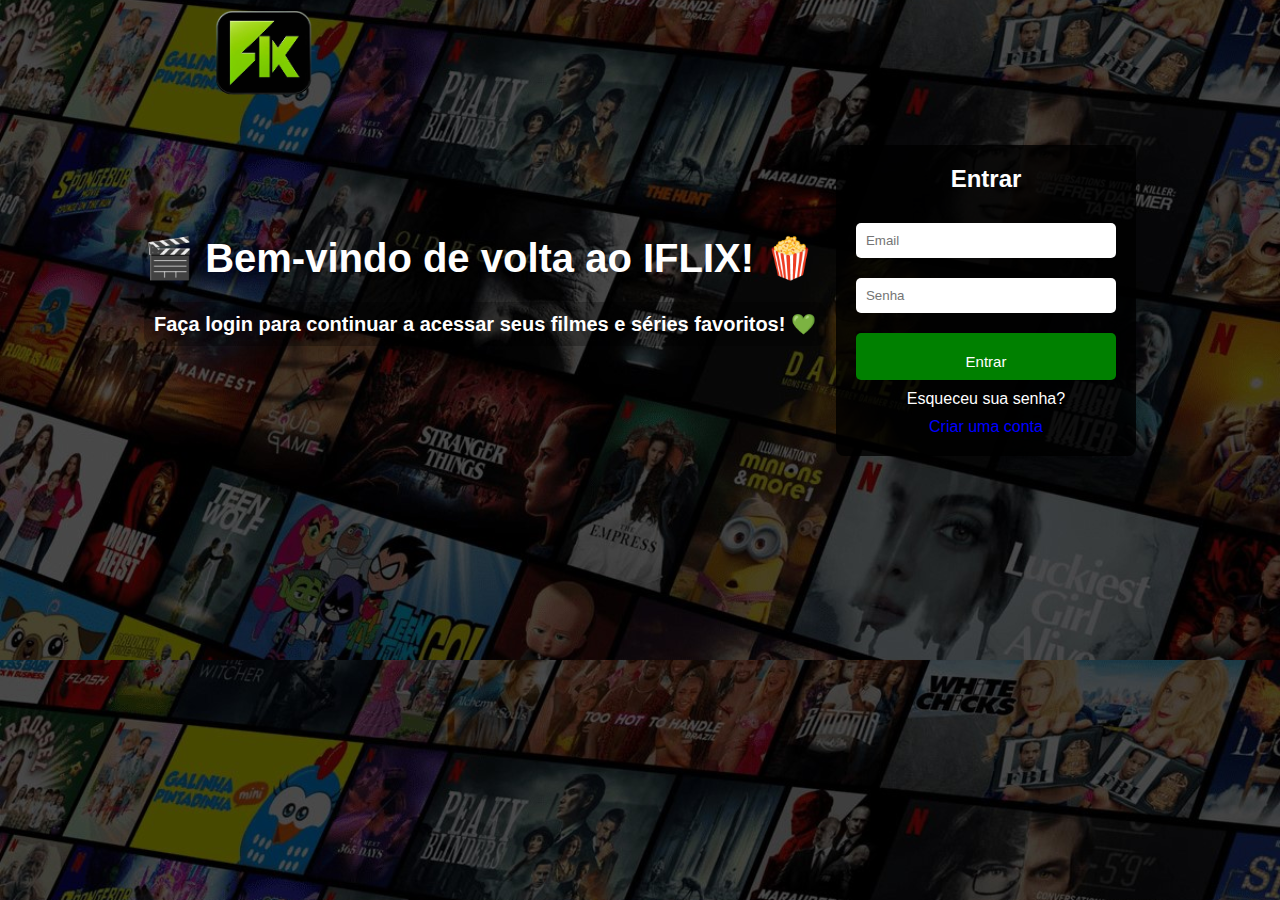
<file: index.html>
<!DOCTYPE html>
<html lang="pt-BR">
<head>
    <meta charset="UTF-8">
    <meta name="viewport" content="width=device-width, initial-scale=1.0">
    <title>IFLIX-LOGIN</title>
    <link rel="stylesheet" href="css/style.css">
</head>
<body>

    <header>

     <img src="img/iflix.png" onclick="window.history.back();" alt="iflix logo">
     
    </header>

    <div class="mensagem">
        <h1>🎬 Bem-vindo de volta ao IFLIX! 🍿</h1>
        <p class="destaque">Faça login para continuar a acessar seus filmes e séries favoritos! 💚 </p>
    </div>

    <div class="login-container">
        <h2>Entrar</h2>
        <input type="email" placeholder="Email">
        <input type="password" placeholder="Senha">
        <button>
            <a href="catalogo.html">Entrar</a>
        </button>
        <a href="recuperar.html">Esqueceu sua senha?</a>
        <a id="criar" href="cadastro.html">Criar uma conta</a>
    </div>

</body>
</html>
</file>
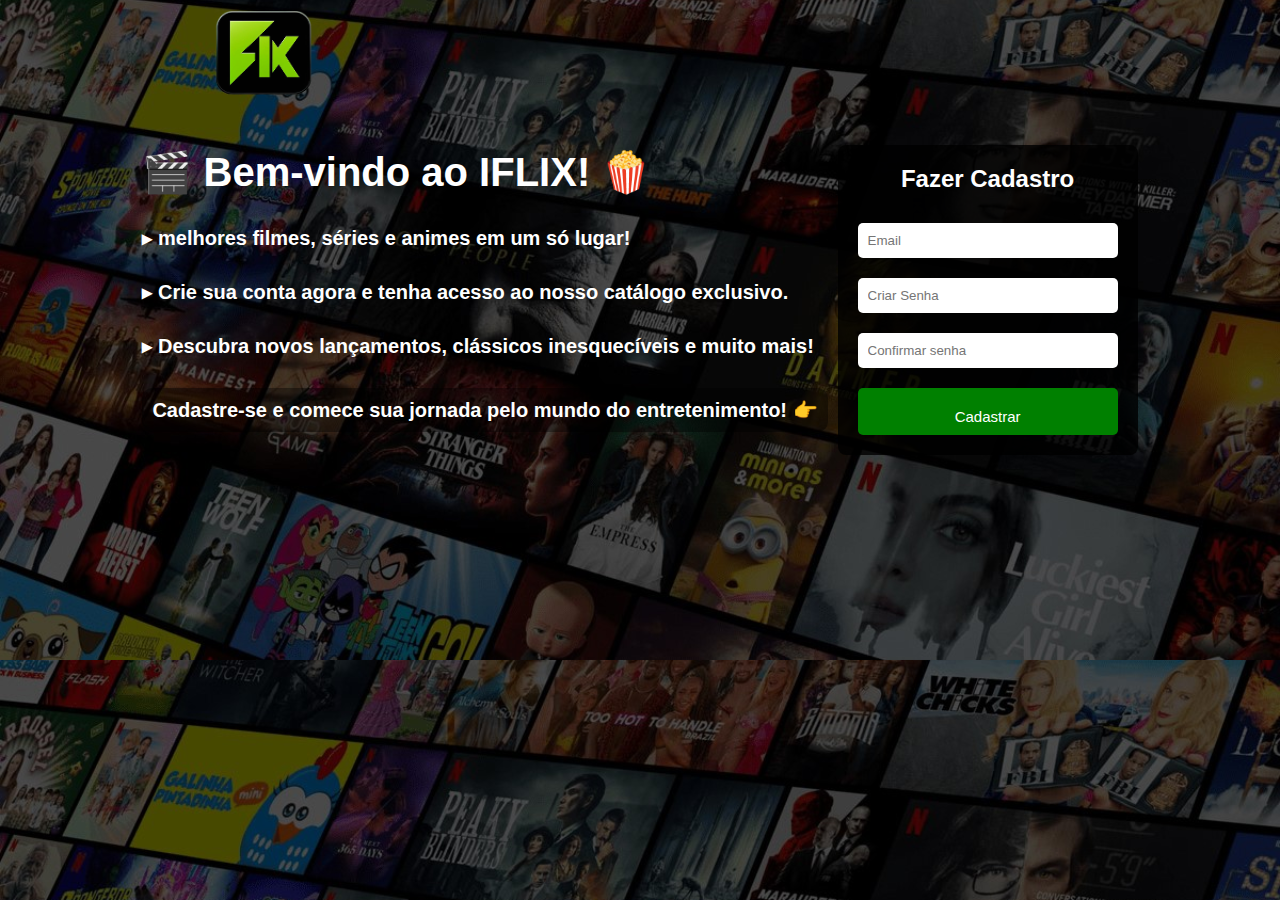
<file: cadastro.html>
<!DOCTYPE html>
<html lang="pt-BR">
<head>
    <meta charset="UTF-8">
    <meta name="viewport" content="width=device-width, initial-scale=1.0">
    <title>IFLIX-CADASTRO</title>
    <link rel="stylesheet" href="css/cadastro.css">
</head>
<body>
    <header>
            <img src="img/iflix.png" alt="iflix logo" onclick="window.history.back();">
    </header>
    
    <div class="mensagem">
        <h1>🎬 Bem-vindo ao IFLIX! 🍿</h1>
        <p> ▸ melhores filmes, séries e animes em um só lugar! </p> 
        <P> ▸ Crie sua conta agora e tenha acesso ao nosso catálogo exclusivo.</P>
        <p> ▸ Descubra novos lançamentos, clássicos inesquecíveis e muito mais!</p>
        <p class="destaque"> Cadastre-se e comece sua jornada pelo mundo do entretenimento! 👉</p>
    </div>

    <div class="login-container">
        <h2>Fazer Cadastro</h2>
        <input type="email" placeholder="Email">
        <input type="password" placeholder="Criar Senha">
        <input type="password" placeholder="Confirmar senha">
        <button>
            <a href="catalogo.html">Cadastrar</a>
        </button>
    </div>
</body>
</html>
</file>
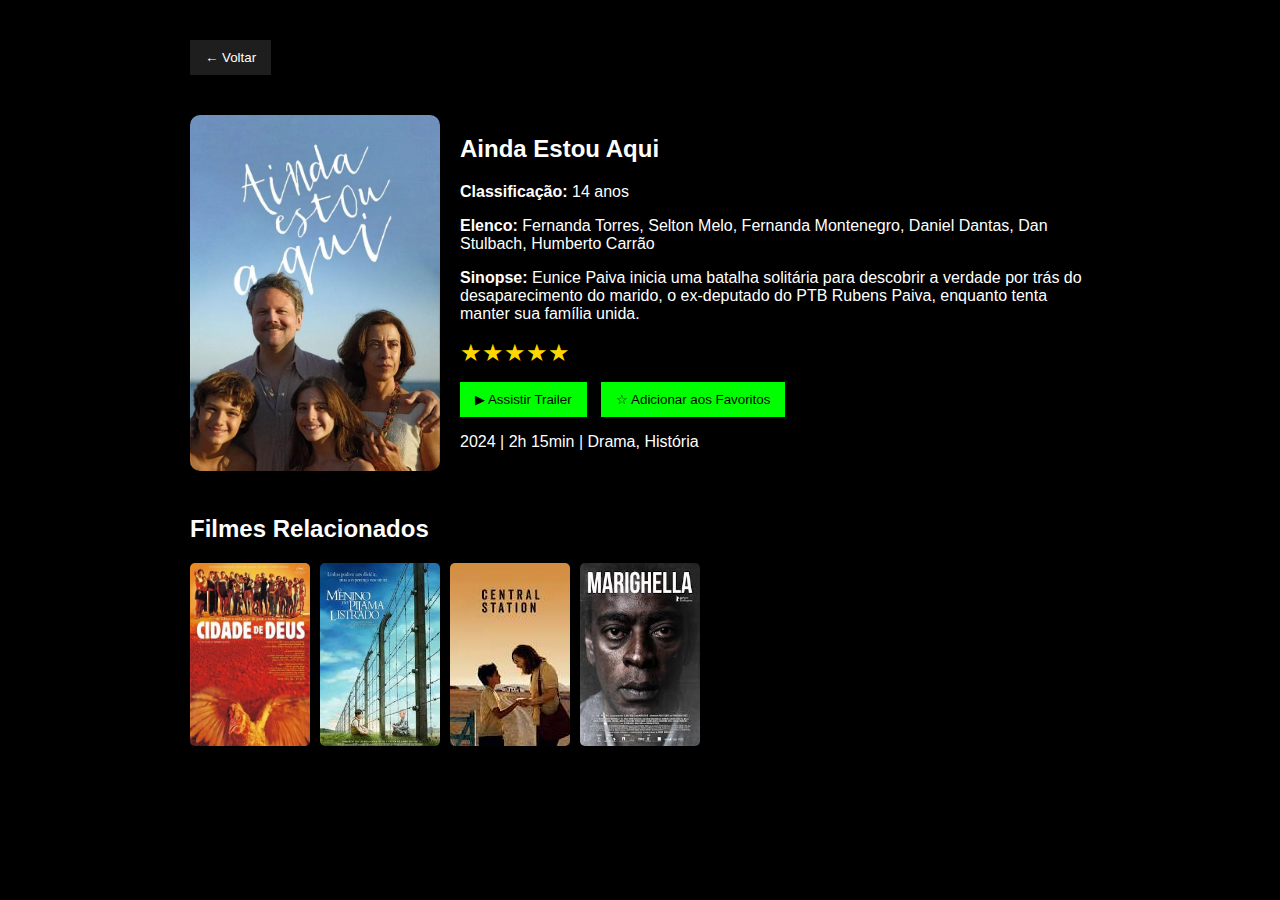
<file: detalhamento.html>
<!DOCTYPE html>
<html lang="pt-br">
<head>
    <meta charset="UTF-8">
    <meta name="viewport" content="width=device-width, initial-scale=1.0">
    <title>Detalhes do Filme - IFLIX</title>
    <link rel="stylesheet" href="css/detalhamento.css">
</head>
<body>
    <div class="container">
        <button class="back-button" onclick="window.history.back();">← Voltar</button>
        <div class="movie-details">
            <div class="poster">
                <img src="img/ainda estou aqui.webp" alt="Pôster do Filme">
            </div>
            <div class="info">
                <h2>Ainda Estou Aqui</h2>
                <p><strong>Classificação:</strong> 14 anos</p>
                <p><strong>Elenco:</strong> Fernanda Torres, Selton Melo, Fernanda Montenegro, Daniel Dantas, Dan Stulbach, Humberto Carrão</p>
                <p><strong>Sinopse:</strong> Eunice Paiva inicia uma batalha solitária para descobrir a verdade por trás do desaparecimento do marido, o ex-deputado do PTB Rubens Paiva, enquanto tenta manter sua família unida.</p>
                <div class="rating">★★★★★ </div>
                <div class="buttons">
                    <button>▶ Assistir Trailer</button>
                    <button>☆ Adicionar aos Favoritos</button>
                </div>
                <p>2024 | 2h 15min | Drama, História</p>
            </div>
        </div>
        
        <div class="related-movies">
            <h2>Filmes Relacionados</h2>
            <div class="movie-list">
                <img src="img/cidda.jpg" alt="Filme 1">
                <img src="img/o menino.jpeg" alt="Filme 2">
                <img src="img/estacao.jpeg" alt="Filme 3">
                <img src="filmes/marighella.jpeg" alt="Filme 4">
            </div>
        </div>
    </div>
</body>
</html>
</file>
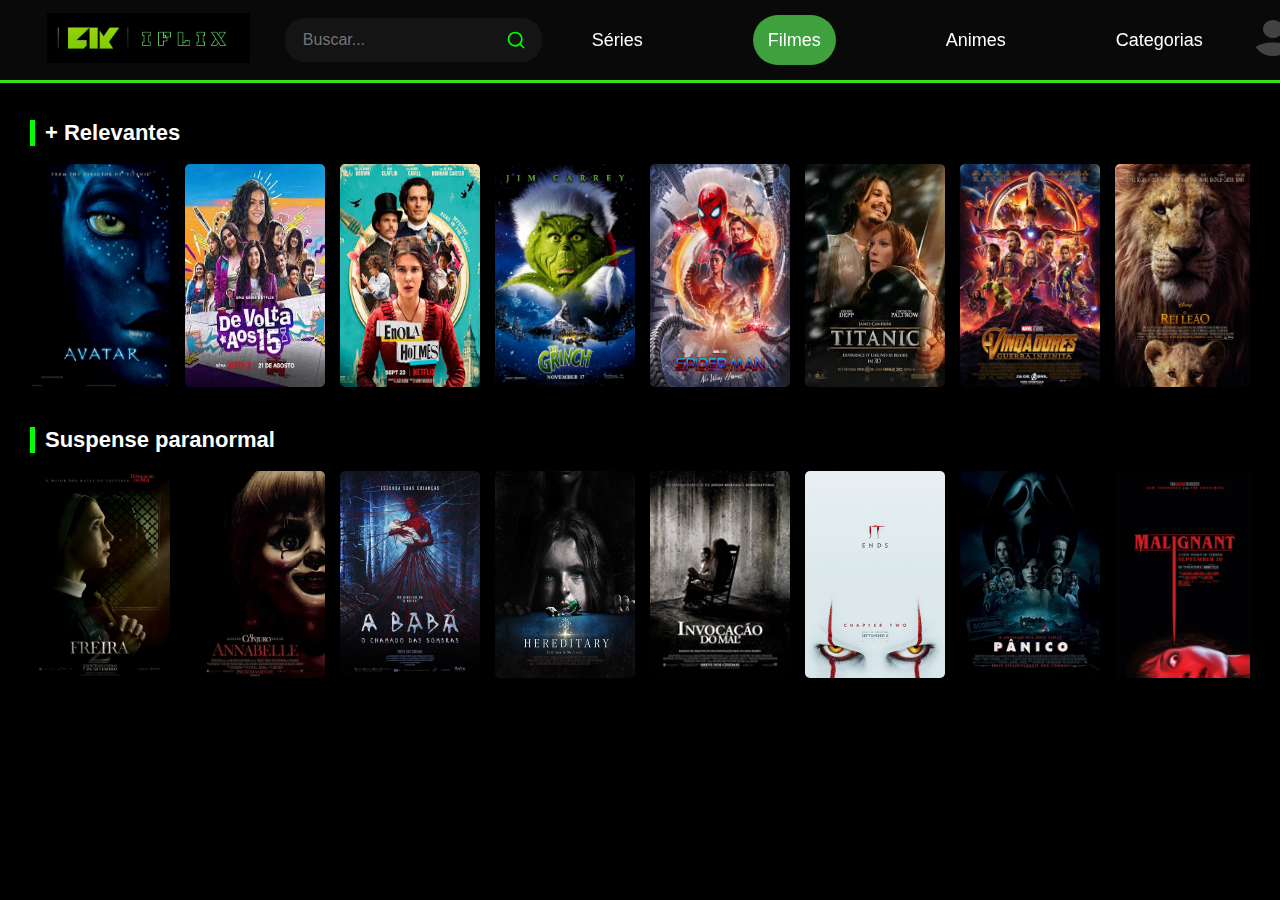
<file: filmes.html>
<!DOCTYPE html>
<html lang="pt-br">
<head>
    <meta charset="UTF-8">
    <meta name="viewport" content="width=device-width, initial-scale=1.0">
    <title> IFLIX - Filmes </title>
    <link rel="stylesheet" href="css/filmes.css">
</head>
<body>
        <header>
            <div class="logo">
                <a href="catalogo.html">
                    <img src="img/logo.png" alt="IFLIX Logo">
                </a>
            </div>
        
            <div class="search-container">
                <input type="search"placeholder="Buscar...">
                <button>
                    <svg xmlns="http://www.w3.org/2000/svg" width="20" height="20" viewBox="0 0 24 24" fill="none" stroke="currentColor" stroke-width="2" stroke-linecap="round" stroke-linejoin="round">
                        <circle cx="11" cy="11" r="8"></circle>
                        <line x1="21" y1="21" x2="16.65" y2="16.65"></line>
                    </svg>
                </button>
            </div>
            
        
            <nav>
                <ul>
                    <li><a href="series.html">Séries</a></li>
                    <li><a href="filmes.html" class="filmes">Filmes</a></li>
                    <li><a href="animes.html">Animes</a></li>
                    <li><a href="categorias.html">Categorias</a></li>
                </ul>
            </nav>
        
            <div class="user-icon">
                <a href="perfil.html">
                    <img src="img/Vector.png" alt="Usuário">
                </a>
            </div>
        </header>    
        <section class="section">
            <h2>+ Relevantes</h2>
            <div class="movie-list">
                <img src="filmes/avatar.jpg" alt="John Wick 4">
                <img src="filmes/de volta aos quinze.jpg" alt="Cobra Kai">
                <img src="filmes/enola.jpg" alt="Patos!">
                <img src="filmes/Grinch.jpg" alt="Moana 2">
                <img src="filmes/sierderman.jpg" alt="Beetlejuice 2">
                <img src="filmes/titanic.jpg" alt="Ainda Estou Aqui">
                <img src="filmes/vingadores.jpg" alt="Cobra Kai">
                <img src="filmes/urreilea.jpg" alt="">
                <img src="filmes/jurassic w.jpg" alt="">
                <img src="filmes/Minha mãe e uma peça 3.jpg" alt="">
            </div>
        </section>
        
        <section class="section">
            <h2>Suspense paranormal</h2>
            <div class="movie-list">
                <img src="terror/a freira.jpg" alt="Feliz Natal e Tal">
                <img src="terror/anabelle.jpg" alt="A Boy Called Christmas">
                <img src="terror/baba.jpg" alt = "O Grinch">
                <img src="terror/hereditario.webp" alt="Tudo Bem no Natal que Vem">
                <img src="terror/invocação do mal.jpg" alt="Crônicas de Natal">
                <img src="terror/it a coisa.jpg" alt="Natal na Suíça">
                <img src="terror/panico.jpg" alt="">
                <img src="terror/maligno.webp" alt="">
                <img src="terror/rua-do-medo-poster.jpg" alt="">
                <img src="terror/sorria.jpg" alt="">
            </div>
        </section>
        
    </body>
    </html>
</file>
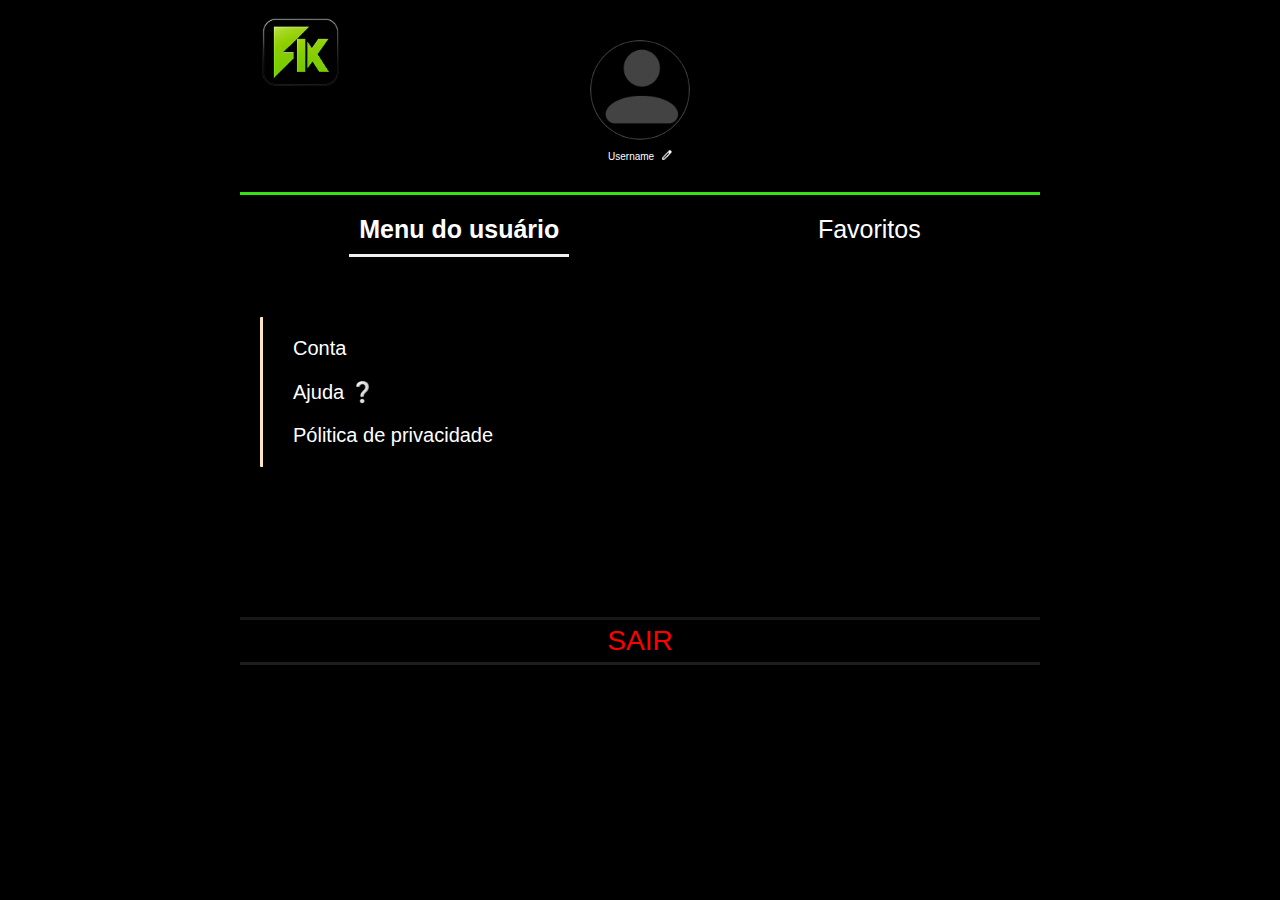
<file: perfil.html>
<!DOCTYPE html>
<html lang="pt-br">
<head>
    <meta charset="UTF-8">
    <meta name="viewport" content="width=device-width, initial-scale=1.0">
    <title>Favoritos</title>
    <link rel="stylesheet" href="css/perfil.css">
</head>
<body>
    <div class="container">

        <div class="logo">
            <img src="img/iflix.png" alt="Logo" onclick="window.history.back();">
        </div>

        <div class="profile">
            <img src="img/user.png" alt="Avatar do Usuário" class="usuario">
            <div class="username">Username 
                <img src="img/editar.png" alt="" class="editar">
            </div>
        </div>

        <div class="menu-container">
            <a href="./menu.html" class="menu">Menu do usuário</a>
            <a href="favoritos.html">Favoritos</a>
        </div>

        <div class="informacoes">
            <P>Conta</P>
            <p>Ajuda ❔ </p>
            <p>Pólitica de privacidade</p>
        </div>

        <div class="logout">
            <a href="./index.html">SAIR</a>
        </div>
    </div>
</body>
</html>
</file>
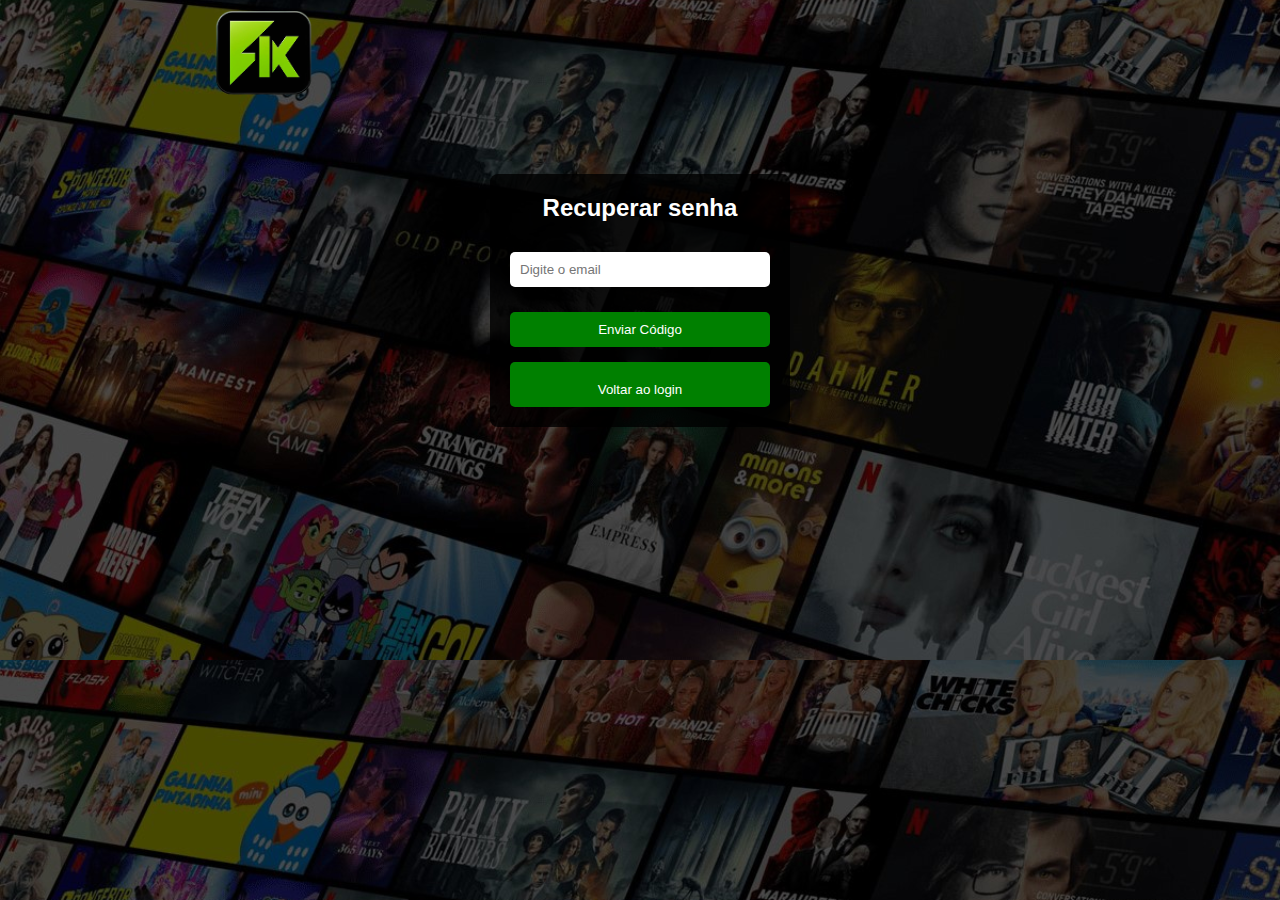
<file: recuperar.html>
<!DOCTYPE html>
<html lang="pt-BR">
<head>
    <meta charset="UTF-8">
    <meta name="viewport" content="width=device-width, initial-scale=1.0">
    <title>IFLIX-RECUPERAR</title>
    <link rel="stylesheet" href="css/recuperar.css">
</head>
<body>
    <header>
            <img src="img/iflix.png" alt="iflix logo" onclick="window.history.back();">
    </header>
    <div class="login-container">
        <h2>Recuperar senha</h2>
        <input type="email" placeholder="Digite o email">
        <button>Enviar Código</button>
        <button>
            <a href="./index.html">Voltar ao login</a>
        </button>
    </div>
</body>
</html>
</file>
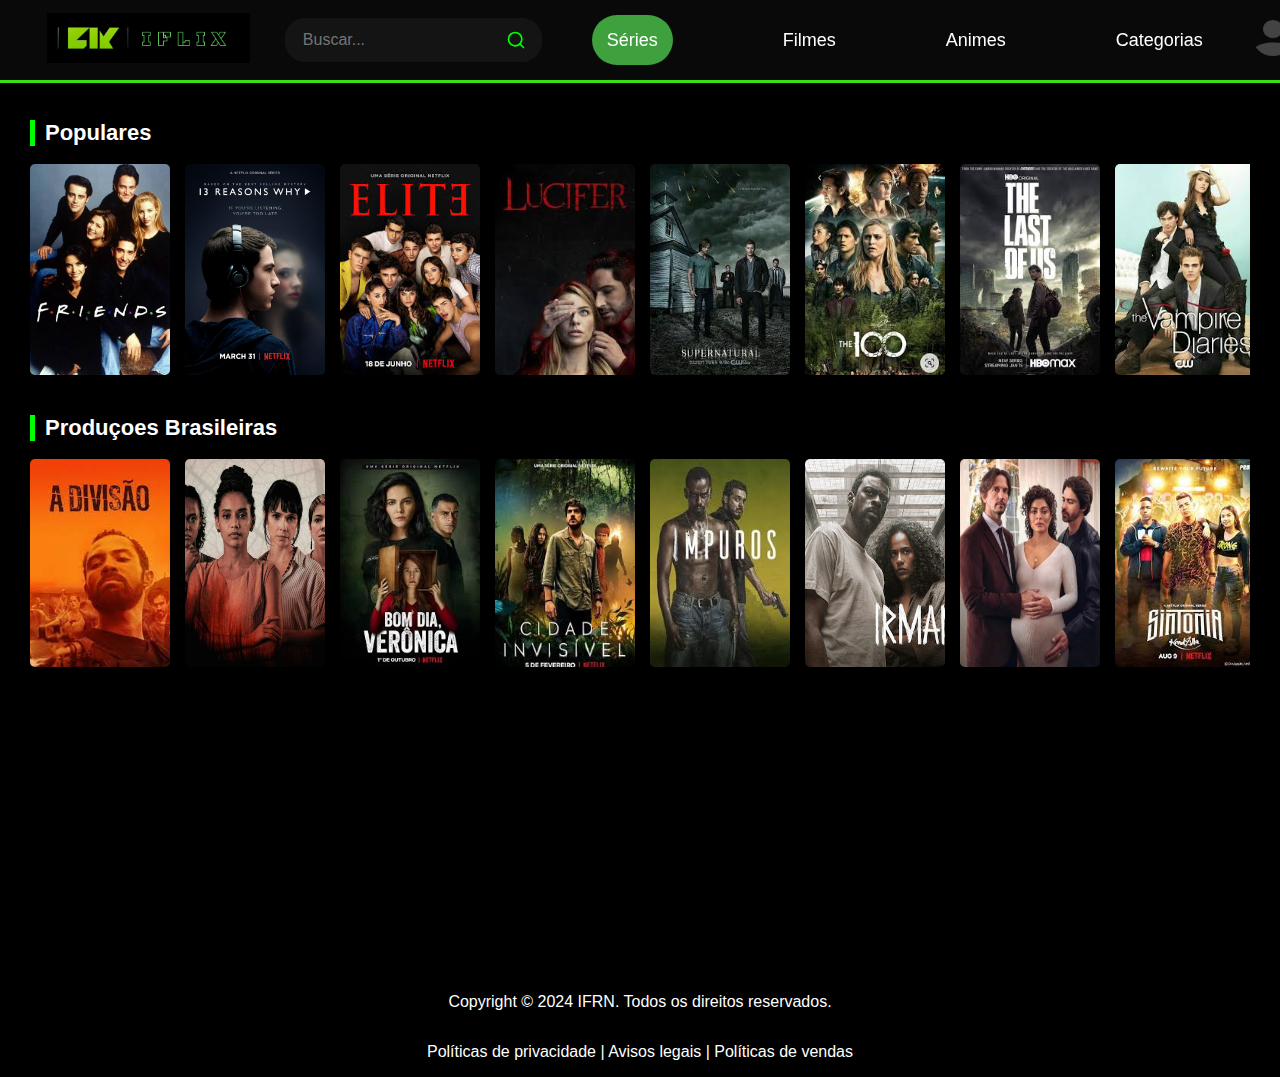
<file: series.html>
<!DOCTYPE html>
<html lang="pt-br">
<head>
    <meta charset="UTF-8">
    <meta name="viewport" content="width=device-width, initial-scale=1.0">
    <title> IFLIX - Séries </title>
    <link rel="stylesheet" href="css/series.css">
    <style>

    </style>
</head>
<body>
        <header>
            <div class="logo">
                <a href="catalogo.html">
                    <img src="img/logo.png" alt="IFLIX Logo">
                </a>
            </div>
        
            <div class="search-container">
                <input type="search"placeholder="Buscar...">
                <button>
                    <svg xmlns="http://www.w3.org/2000/svg" width="20" height="20" viewBox="0 0 24 24" fill="none" stroke="currentColor" stroke-width="2" stroke-linecap="round" stroke-linejoin="round">
                        <circle cx="11" cy="11" r="8"></circle>
                        <line x1="21" y1="21" x2="16.65" y2="16.65"></line>
                    </svg>
                </button>
            </div>
            
        
            <nav>
                <ul>
                    <li><a href="series.html" class="series ">Séries</a></li>
                    <li><a href="filmes.html">Filmes</a></li>
                    <li><a href="animes.html">Animes</a></li>
                    <li><a href="categorias.html">Categorias</a></li>
                </ul>
            </nav>
        
            <div class="user-icon">
                <a href="perfil.html">
                    <img src="img/Vector.png" alt="Usuário">
                </a>
            </div>
        </header>    
        <section class="section">
            <h2>Populares</h2>
            <div class="movie-list">
                <img src="series/friends.jpg" alt="John Wick 4">
                <img src="series/13r.jpg" alt="Cobra Kai">
                <img src="series/elite.jpeg" alt="Patos!">
                <img src="series/luci.jpg" alt="Moana 2">
                <img src="series/spn.jpg" alt="Beetlejuice 2">
                <img src="series/the 10.jpg" alt="Ainda Estou Aqui">
                <img src="series/tlou.jpg" alt="Cobra Kai">
                <img src="series/tvd.jpg" alt="">
                <img src="series/anne with an E.jpg" alt="">
                <img src="series/Hbh.webp" alt="">
            </div>
        </section>
        
        <section class="section">
            <h2>Produçoes Brasileiras</h2>
            <div class="movie-list">
                <img src="series/producoesB/A DIV.jpg" alt="Feliz Natal e Tal">
                <img src="series/producoesB/aruanas.jpg" alt="A Boy Called Christmas">
                <img src="series/producoesB/BOM DIA V.jpg" alt = "O Grinch">
                <img src="series/producoesB/CDD INV.jpg" alt="Tudo Bem no Natal que Vem">
                <img src="series/producoesB/IMP.jpg" alt="Crônicas de Natal">
                <img src="series/producoesB/irmandad.png" alt="Natal na Suíça">
                <img src="series/producoesB/pedaço d m.jpeg" alt="">
                <img src="series/producoesB/SINT.jpg" alt="">
                <img src="series/producoesB/terapia.avif" alt="">
                <img src="series/producoesB/titanic.jpg" alt="">
            </div>
        </section>

        <footer>
            <p>Copyright © 2024 IFRN. Todos os direitos reservados. </p>
            <p>Políticas de privacidade    |   Avisos legais    |   Políticas de vendas</p>
        </footer>
        
    </body>
    </html>
</file>
<file: css/style.css>
* {
    margin: 0;
    padding: 0;
    box-sizing: border-box;
    font-family: Arial, sans-serif;
}

header {
    position: absolute;
    top: 0;
    left: 0;
    width: 100%;
    height: 100px;   
    display: flex;
    justify-content: flex-start;
}

header img {
    margin-left: 200px;
    height: 100px;
    cursor: pointer;
}
body {
    background: url('../img/imagem\ de\ fundo.jpg') center center/cover;
    height: 600px;
    display: flex;
    justify-content: center;
    align-items: center;
}
.destaque{
    padding: 10px;
    text-align: center;
    background-color: rgba(0, 0, 0, 0.263);
    border-radius: 10px;
}
.mensagem{
    color: white;
    font-size: 20px;
    margin-bottom: 20px;
    font-weight: bold;
    margin-right: 10px;
}
.mensagem p{
    margin-top: 20px;
}

.login-container {
    background: rgba(0, 0, 0, 0.8);
    padding: 20px;
    border-radius: 8px;
    text-align: center;
    width: 300px;
}
.login-container h2 {
    color: white;
    margin-bottom: 20px;
}
.login-container input {
    width: 100%;
    padding: 10px;
    margin: 10px 0;
    border: none;
    border-radius: 5px;
}
.login-container button {
    margin-top: 10px;
    font-size: 15px;
    width: 100%;
    padding: 10px;
    background: green;
    color: white;
    border: none;
    border-radius: 5px;
}
.login-container a {
    display: block;
    color: white;
    margin-top: 10px;
    text-decoration: none;
}
#criar{
    color: blue;
}
</file>
<file: css/cadastro.css>
* {
    margin: 0;
    padding: 0;
    box-sizing: border-box;
    font-family: Arial, sans-serif;
}

header {
    position: absolute;
    top: 0;
    left: 0;
    width: 100%;
    height: 100px;   
    display: flex;
    justify-content: flex-start;
}

header img {
    margin-left: 200px;
    height: 100px;
    cursor: pointer;
}
body {
    background: url('../img/imagem\ de\ fundo.jpg') center center/cover;
    height: 600px;
    display: flex;
    justify-content: center;
    align-items: center;
}

.mensagem{
    color: white;
    font-size: 20px;
    margin-bottom: 20px;
    font-weight: bold;
    margin-right: 10px;
}
.mensagem p{
    margin-top: 30px;
}
.destaque{
    padding: 10px;
    text-align: center;
    background-color: rgba(0, 0, 0, 0.385);
    border-radius: 10px;
}
.login-container {
    background: rgba(0, 0, 0, 0.8);
    padding: 20px;
    border-radius: 8px;
    text-align: center;
    width: 300px;
}
.login-container h2 {
    color: white;
    margin-bottom: 20px;
}
.login-container input {
    width: 100%;
    padding: 10px;
    margin: 10px 0;
    border: none;
    border-radius: 5px;
}
.login-container button {
    font-size: 15px;
    margin-top: 10px;
    width: 100%;
    padding: 10px;
    background: green;
    color: white;
    border: none;
    border-radius: 5px;
}
.login-container a {
    display: block;
    color: white;
    margin-top: 10px;
    text-decoration: none;
}
</file>
<file: css/detalhamento.css>
body {
    background-color: black;
    color: white;
    font-family: Arial, sans-serif;
    margin: 0;
    padding: 0;
}
.container {
    max-width: 900px;
    margin: auto;
    padding: 20px;
}
.banner {
    position: relative;
    width: 100%;
    height: 400px;
    background-size: cover;
    background-position: center;
    display: flex;
    align-items: center;
    justify-content: center;
    text-align: center;
}
.banner-overlay {
    position: absolute;
    top: 0;
    left: 0;
    width: 100%;
    height: 100%;
    background: rgba(0, 0, 0, 0.5);
}
.banner-content {
    position: relative;
    z-index: 1;
}
.movie-details {
    display: flex;
    margin-top: 20px;
}
.poster img {
    width: 250px;
    border-radius: 10px;
}
.info {
    margin-left: 20px;
}
.buttons {
    margin-top: 15px;
}
.buttons button {
    background-color: #00ff00;
    color: black;
    padding: 10px 15px;
    border: none;
    cursor: pointer;
    margin-right: 10px;
}
.related-movies {
    margin-top: 40px;
}
.movie-list {
    display: flex;
    gap: 10px;
    overflow-x: auto;
}
.movie-list img {
    width: 120px;
    height: auto;
    border-radius: 5px;
}
.back-button {
    background-color: rgb(30, 30, 30);
    color: white;
    padding: 10px 15px;
    border: none;
    cursor: pointer;
    margin: 20px 0;
}
.rating {
    margin-top: 10px;
    font-size: 24px;
    color: gold;
}
</file>
<file: css/filmes.css>
body {
    background-color: black;
    color: white;
    font-family: Arial, sans-serif;
    margin: 0;
    padding: 0;
    margin-top: 120px;
}
header {
    z-index: 100;
    position: fixed;
    top: 0;
    left: 0;
    width: 100%;
    height: 50px;
    display: flex;
    justify-content: space-around;
    align-items: center;
    padding: 15px 30px;
    background-color: #090909;
    border-bottom: solid rgb(56, 225, 22);
    
}

.user-icon img {
    width: 40px; 
    height: auto;
    border-radius: 50%; 
}
.user-icon:hover{
    transform: scale(1.1);
}

.logo img {
    height: 50px; 
    width: auto; 
    transition: transform 0.3s ease-out;
}
.logo img:hover {
    transform: scale(1.1);
}

nav ul {
    list-style: none;
    display: flex;
    gap: 80px;
    padding: 0;
}
nav a {
    color: white;
    text-decoration: none;
    font-size: 18px;
}
.main-container {
    display: flex;
    align-items: center;
    justify-content: center;
    gap: 20px;
    margin-left: 20px;
}
.search-container {
    display: flex;
    align-items: center;
    background-color: #141414;
    padding: 5px 10px;
    border-radius: 20px;
    }

.search-container input {
    border: none;
    padding: 8px;
    background: none;
    color: white;
    outline: none;
    width: 200px; 
    font-size: 16px;
}


.search-container button {
    background: none;
    border: none;
    cursor: pointer;
    margin-left: 5px;
    display: flex;
    align-items: center;
    justify-content: center;
}

.search-container button svg {
    width: 20px;
    height: 20px;
    stroke: #00ff00; 
    transition: transform 0.2s ease-in-out;
}
ul li:hover {
    background-color: #3ea13e;
    border-radius: 30px;
}

ul li{
    padding: 15px
}
.section {
    margin: 30px;
}
.section h2 {
    border-left: 5px solid #00ff00;
    padding-left: 10px;
    font-size: 22px;
}
.movie-list {
    display: flex;
    gap: 15px;
    overflow-x: auto;
    overflow-y: hidden;
    padding-bottom: 10px;
    z-index: 1;
    
}
.movie-list img {
    width: 140px;
    border-radius: 5px;
    cursor: pointer; 
    transition: transform 0.3s ease;
}
.movie-list img:hover{
    transform: scale(1.1) ;
    z-index: 5; 
    
}

::-webkit-scrollbar{
    width: 10px;

}
::-webkit-scrollbar-track {
    background-color: #111111; 
    border-radius: 10px; 
}
::-webkit-scrollbar-thumb {
    background-color: #060606aa; 
    border-radius: 10px; 
    border: 2px solid #000; 
}
::-webkit-scrollbar-thumb:hover {
    background-color: #181918;
    cursor:grab;
}
  
::-webkit-scrollbar-thumb:active {
    background-color: #363836;
}  
footer{
    margin-top: 300px;
    text-align: center;
    display: flex;
    align-items: center;
    justify-content: center;
    flex-direction: column;
}
.filmes{
    padding: 15px;
    background-color: #3ea13e;
    border-radius: 30px;
}
</file>
<file: css/perfil.css>
* {
    margin: 0;
    padding: 0;
    box-sizing: border-box;
}
body {
    background-color: rgb(0, 0, 0);
    color: white;
    font-family: Arial, sans-serif;
    display: flex;
    justify-content: center;
    align-items: center;
    height: 630px;
    width: 800px;
    margin: auto;
}
.container {
    width: 100%;
    height: 100%;
    background-color: #000000;
    text-align: center;
    display: flex;
    flex-direction: column;
    position: relative;
}
.logo {
    position: absolute;
    top: 10px;
    left: 10px;
}
.logo img {
    width: 100px;
}
.profile {
    margin-top: 40px;
    display: flex;
    flex-direction: column;
    align-items: center;
}
.usuario {
    width: 100px;
    height: 100px;
    border-radius: 50%;
}
.editar{
    margin-left: 5px;
    width: 10px;
    height: 10px;
    cursor:pointer;
}

.username {
    margin-top: 10px;
    font-size: 10px;
}
.menu-container {
    display: flex;
    justify-content: space-around;
    gap: 20px;
    margin-top: 30px;
    width: 100%;
    padding: 10px 0;
    border-top: solid rgb(56, 225, 22);
}
.menu-container a {
    text-decoration: none;
    color: white;
    font-size: 25px;
    cursor: pointer;
    padding: 10px;
}
.menu{
    font-weight: bold;
    border-bottom: rgb(240, 240, 240) solid 3px;
}
.menu-container a:hover{
    border-bottom: rgb(56, 225, 22) solid 3px;
}
.informacoes{
    justify-content: baseline;
    align-items: baseline;
    margin-left: 0%;
    flex-direction: column;
    display: flex;
    border-left:solid bisque 3px;
    margin: 50px 20px;
    font-size: 20px;
    border-radius: 1px;
    padding: 10px;
}
.informacoes p{
    margin: 10px 20px;
    cursor: pointer;
}
.logout {
    margin-top: 100px;
    margin-bottom: 300px;
    font-size: 28px;
    border-top: solid 3px rgba(38, 38, 38, 0.623);
    border-bottom: solid 3px rgba(47, 47, 47, 0.623);
    padding: 5px;
    width: 100%;
}

.logout a{
    color: red;
    text-decoration: none;
}
</file>
<file: css/recuperar.css>
* {
    margin: 0;
    padding: 0;
    box-sizing: border-box;
    font-family: Arial, sans-serif;
}

header {
    position: absolute;
    top: 0;
    left: 0;
    width: 100%;
    height: 100px;   
    display: flex;
    justify-content: flex-start;
}
header img {
    margin-left: 200px;
    height: 100px;
    cursor: pointer;
}
body {
    background: url('../img/imagem\ de\ fundo.jpg') center center/cover;
    height: 600px;
    display: flex;
    justify-content: center;
    align-items: center;
}

.login-container {
    background: rgba(0, 0, 0, 0.8);
    padding: 20px;
    border-radius: 8px;
    text-align: center;
    width: 300px;
}
.login-container h2 {
    color: white;
    margin-bottom: 20px;
}
.login-container input {
    width: 100%;
    padding: 10px;
    margin: 10px 0;
    border: none;
    border-radius: 5px;
}
.login-container button {
    width: 100%;
    padding: 10px;
    background: green;
    color: white;
    border: none;
    border-radius: 5px;
    margin-top: 15px;
}
.login-container a {
    display: block;
    color: white;
    margin-top: 10px;
    text-decoration: none;
}
</file>
<file: css/series.css>
body {
    background-color: black;
    color: white;
    font-family: Arial, sans-serif;
    margin: 0;
    padding: 0;
    margin-top: 120px;
}
header {
    z-index: 100;
    position: fixed;
    top: 0;
    left: 0;
    width: 100%;
    height: 50px;
    display: flex;
    justify-content: space-around;
    align-items: center;
    padding: 15px 30px;
    background-color: #090909;
    border-bottom: solid rgb(56, 225, 22);
    
}

.user-icon img {
    width: 40px; 
    height: auto;
    border-radius: 50%; 
}
.user-icon:hover{
    transform: scale(1.1);
}

.logo img {
    height: 50px; 
    width: auto; 
    transition: transform 0.3s ease-out;
}
.logo img:hover {
    transform: scale(1.1);
}

nav ul {
    list-style: none;
    display: flex;
    gap: 80px;
    padding: 0;
}
nav a {
    color: white;
    text-decoration: none;
    font-size: 18px;
}
.main-container {
    display: flex;
    align-items: center;
    justify-content: center;
    gap: 20px;
    margin-left: 20px;
}
.search-container {
    display: flex;
    align-items: center;
    background-color: #141414;
    padding: 5px 10px;
    border-radius: 20px;
    }

.search-container input {
    border: none;
    padding: 8px;
    background: none;
    color: white;
    outline: none;
    width: 200px; 
    font-size: 16px;
}


.search-container button {
    background: none;
    border: none;
    cursor: pointer;
    margin-left: 5px;
    display: flex;
    align-items: center;
    justify-content: center;
}

.search-container button svg {
    width: 20px;
    height: 20px;
    stroke: #00ff00; 
    transition: transform 0.2s ease-in-out;
}
ul li:hover {
    background-color: #3ea13e;
    border-radius: 30px;
}

ul li{
    padding: 15px
}
.section {
    margin: 30px;
}
.section h2 {
    border-left: 5px solid #00ff00;
    padding-left: 10px;
    font-size: 22px;
}
.movie-list {
    display: flex;
    gap: 15px;
    overflow-x: auto;
    overflow-y: hidden;
    padding-bottom: 10px;
    z-index: 1;
    
}
.movie-list img {
    width: 140px;
    border-radius: 5px;
    cursor: pointer; 
    transition: transform 0.3s ease;
}
.movie-list img:hover{
    transform: scale(1.1) ;
    z-index: 5; 
    
}

::-webkit-scrollbar{
    width: 10px;

}
::-webkit-scrollbar-track {
    background-color: #111111; 
    border-radius: 10px; 
}
::-webkit-scrollbar-thumb {
    background-color: #060606aa; 
    border-radius: 10px; 
    border: 2px solid #000; 
}
::-webkit-scrollbar-thumb:hover {
    background-color: #181918;
    cursor:grab;
}
  
::-webkit-scrollbar-thumb:active {
    background-color: #363836;
}  
footer{
    margin-top: 300px;
    text-align: center;
    display: flex;
    align-items: center;
    justify-content: center;
    flex-direction: column;
}
.series{
    padding: 15px;
    background-color: #3ea13e;
    border-radius: 30px;
}

/* Telas pequenas (≤ 600px) */
@media (max-width: 600px) {

}

/* Telas médias (601px - 1024px) */
@media (min-width: 601px) and (max-width: 1024px) {

}

/* Telas grandes (> 1024px) */
@media (min-width: 1025px) {

}
</file>
